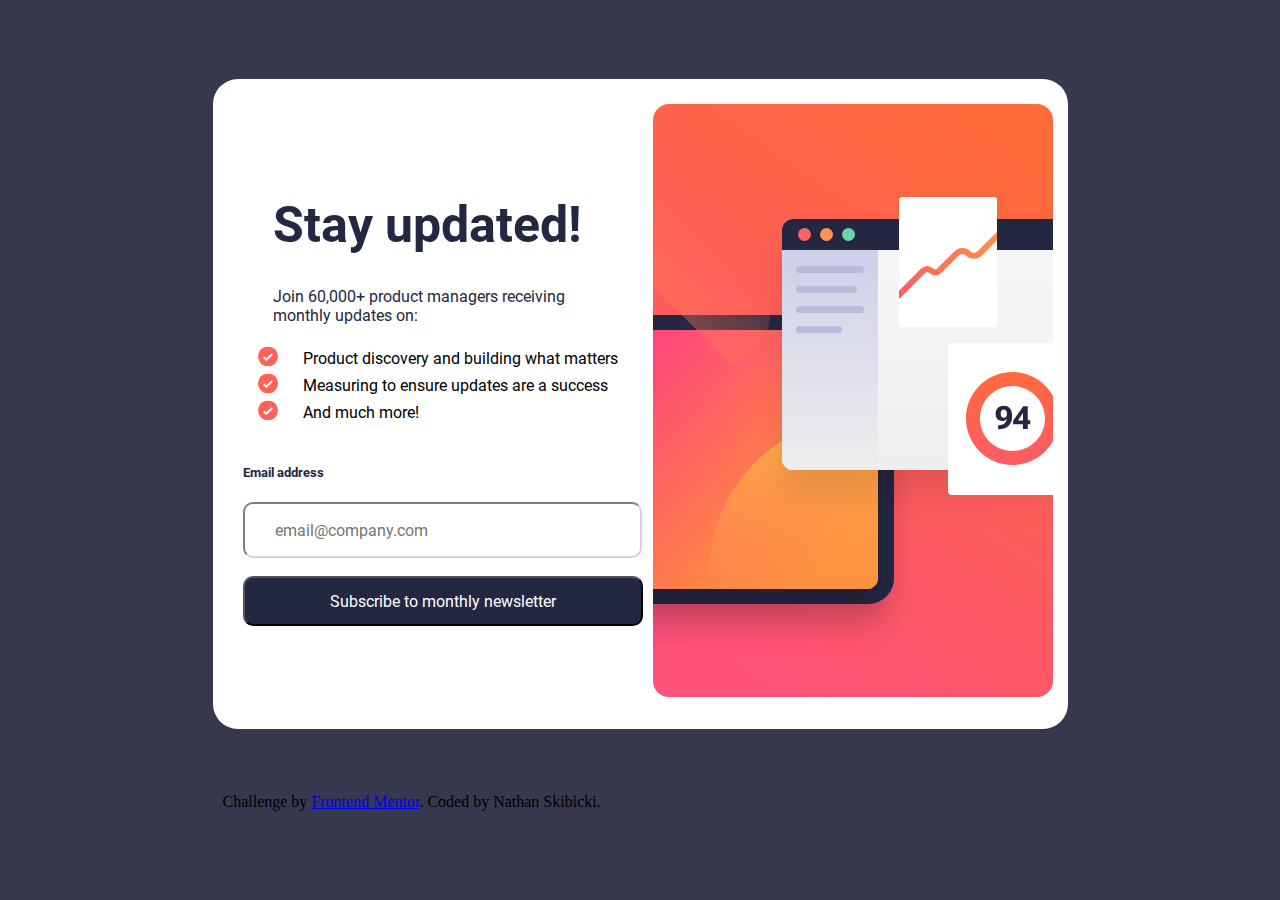
<file: index.html>
<!DOCTYPE html>
<html lang="en">
<head>
  <meta charset="UTF-8">
  <meta name="viewport" content="width=device-width, initial-scale=1.0"> <!-- displays site properly based on user's device -->

  <link rel="icon" type="image/png" sizes="32x32" href="./assets/images/favicon-32x32.png">
  
  <title>Frontend Mentor | Newsletter sign-up form with success message</title>

  <!-- Feel free to remove these styles or customise in your own stylesheet 👍 -->
  <link rel = "stylesheet" href="./styles.css">
</head>
<body>
  <div id="loginbox"> 
    <div id="content">
      <br>
      <h1>Stay updated!</h1>
      <p>Join 60,000+ product managers receiving monthly updates on:</p>
      <ul>
        <li>Product discovery and building what matters</li>
        <li>Measuring to ensure updates are a success</li>
        <li>And much more!</li>
      </ul>

      <div id="emailPrompt">
        <h5>Email address</h5>
        <span id="errorMessage" style="color: red"></span>
      </div>
      <input id = "emailInput" placeholder="email@company.com" type="text" style = "color:black">
      <br>
      <br>
      <button id="subscribeButton">Subscribe to monthly newsletter</button>
      
    </div>
      <img id="image" src="./assets/images/illustration-sign-up-desktop.svg" alt ="">
    </div>
  </div>
  <!-- Sign-up form start -->

 

  <!-- Sign-up form end -->

  <!-- Success message start -->


  <!-- Success message end -->
  <br>
  <br>
  <br>
  <div class="attribution">
    Challenge by <a href="https://www.frontendmentor.io?ref=challenge" target="_blank">Frontend Mentor</a>. 
    Coded by Nathan Skibicki.
  </div>
  <script src="./script.js"></script>

</body>
</html>
</file>
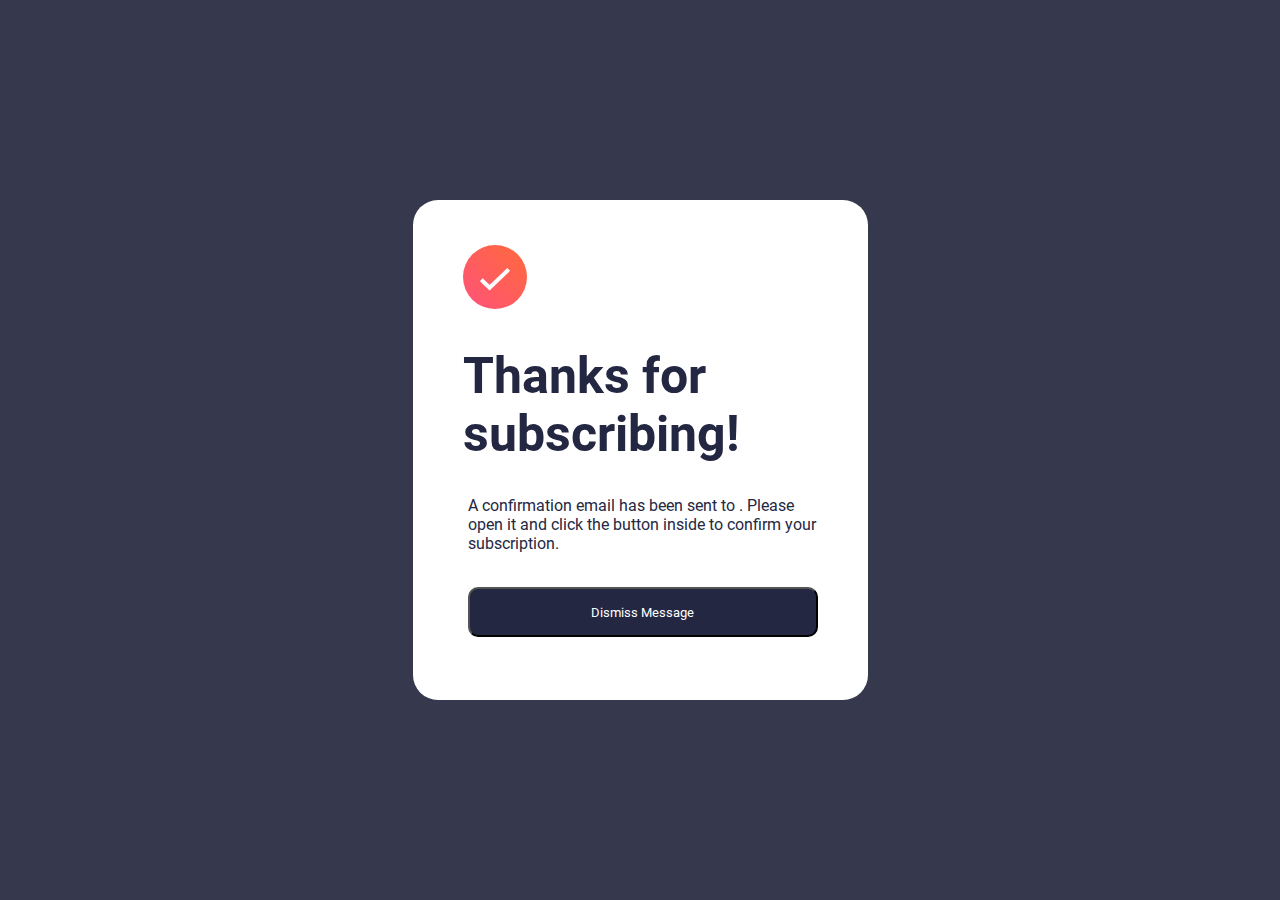
<file: subscriptionPage.html>
<!DOCTYPE html>
<html lang="en">
    <head>
        <meta charset="UTF-8">
        <meta name="viewport" content="width=device-width, initial-scale=1.0">
        <link rel = "stylesheet" href="./styles.css">
    </head>
    <body>
        <div id="signedInBox">
            <img src="assets/images/icon-success.svg" alt="">
            <h1>Thanks for subscribing!</h1>
            <p>
                A confirmation email has been sent to <span id="userEmail"></span>. 
                Please open it and click the button inside to confirm your subscription.
            </p>
            <br>

            <button>Dismiss Message</button>
        </div>
    
        <script src="./subscribeScript.js"></script>
    </body>
</html>
</file>
<file: styles.css>
html{
    display:flex;
    align-items: center;
    height:100vh;
    margin:0;
    flex-direction: column;
    align-items: center;
    justify-content: center;
    background: hsl(235,18%, 26%);
}

@font-face {
    font-family: 'Roboto-Bold';
    src: url('./assets/fonts/Roboto-Bold.ttf');

}
@font-face{
    font-family: 'Roboto-Regular';
    src: url('./assets/fonts/Roboto-Regular.ttf')
}
/* Main Login Box */
#loginbox{
    border-radius: 25px;
    background: hsl(0, 0%, 100%);
    padding:25px;
    padding-left:30px;
    width: 800px;
    height: 600px;
    text-align: left;
    margin: auto;
    display:grid;
    column-gap: 10px;
    grid-template-columns: auto auto;
}
#loginbox .content{
    display: flex;
    justify-content: space-between;
    align-items: center;
    grid-column-start: 1;
    grid-column-end: 2;
}
#loginbox .image{
    max-width: 100%;
    height: auto;
}
#loginbox h1{
    color:hsl(234, 29%, 20%);
    font-family:'Roboto-Bold' ;
    text-align: left;
    font-size: 50px;
    padding-top: 10%;
    padding-left: 30px;
}
#loginbox p{
    color: hsl(234, 29%, 20%);
    font-family: 'Roboto-Regular';
    text-align: left;
    padding-left: 30px;
    padding-right: 60px;
    font-size: 16px;
}

/*UL checkmark*/
#loginbox  ul{
    list-style-type: none;
    padding: 0;
}
#loginbox  li{
    position: relative;
    padding-left: 60px;
    padding-top:8px;
    font-family:'Roboto-Regular';
}

#loginbox  li::before{
    content: '';
    position: absolute;
    left:0;
    top:50%;
    width:20px;
    height: 20px;
    transform: translateY(-43%);
    background: url('assets/images/icon-list.svg') no-repeat center center;
    background-size:contain;
    padding-left: 30px;
}

/*Email Address*/
#loginbox h5{
    padding-top: 5px;
    font-family: 'Roboto-Bold';
    color: hsl(234, 29%, 20%);
}
#loginbox input{
    border-radius: 10px;
    background: hsl(0, 0%, 100%);;
    border-color:lightgray;
    width: 363px;
    height: 50px;
    text-align: left;
    padding-left:30px;
    font-family: 'Roboto-Regular';
    color: hsl(0, 0%, 100%);
    font-size: 16px;
}

#emailPrompt{
    display: flex;
    justify-content: space-between;
    align-items: center;
}

#emailPrompt span{
    font-family: 'Roboto-Bold';
    font-size: 12px
}

/*Subscribe Button*/
#loginbox button{
    border-radius: 10px;
    background: hsl(234, 29%, 20%);
    width: 400px;
    height: 50px;
    margin: auto;
    text-align: center;
    font-family: 'Roboto-Regular';
    color: hsl(0, 0%, 100%);
    font-size: 16px;
}

.attribution{
    margin-top: auto;
    padding: 10px;

}
/*----------------------------------Successful Signup Page--------------------------------*/
#signedInBox{
    border-radius: 25px;
    background: hsl(0, 0%, 100%);
    padding:25px;
    padding-left:30px;
    width: 400px;
    height: 450px;
    text-align: left;
    margin: auto;
}

#signedInBox img{
    padding-left: 20px;
    padding-top:20px;
}

#signedInBox h1{
    font-family: 'Roboto-Bold';
    color: hsl(234, 29%, 20%);
    font-size: 50px;
    padding-left:20px;
}

#signedInBox span{
    font-family: 'Roboto-Bold';
    color: hsl(234, 29%, 20%);
}

#signedInBox p{
    font-family: 'Roboto-Regular';
    color: hsl(234, 29%, 20%);
    padding-left:25px;
    padding-right:25px;
}

#signedInBox button{
    font-family: 'Roboto-Regular';
    border-radius: 10px;
    background: hsl(234, 29%, 20%);
    width:350px;
    height: 50px;
    text-align: center;
    margin:auto;
    display:block;
    color: white;
}
</file>
